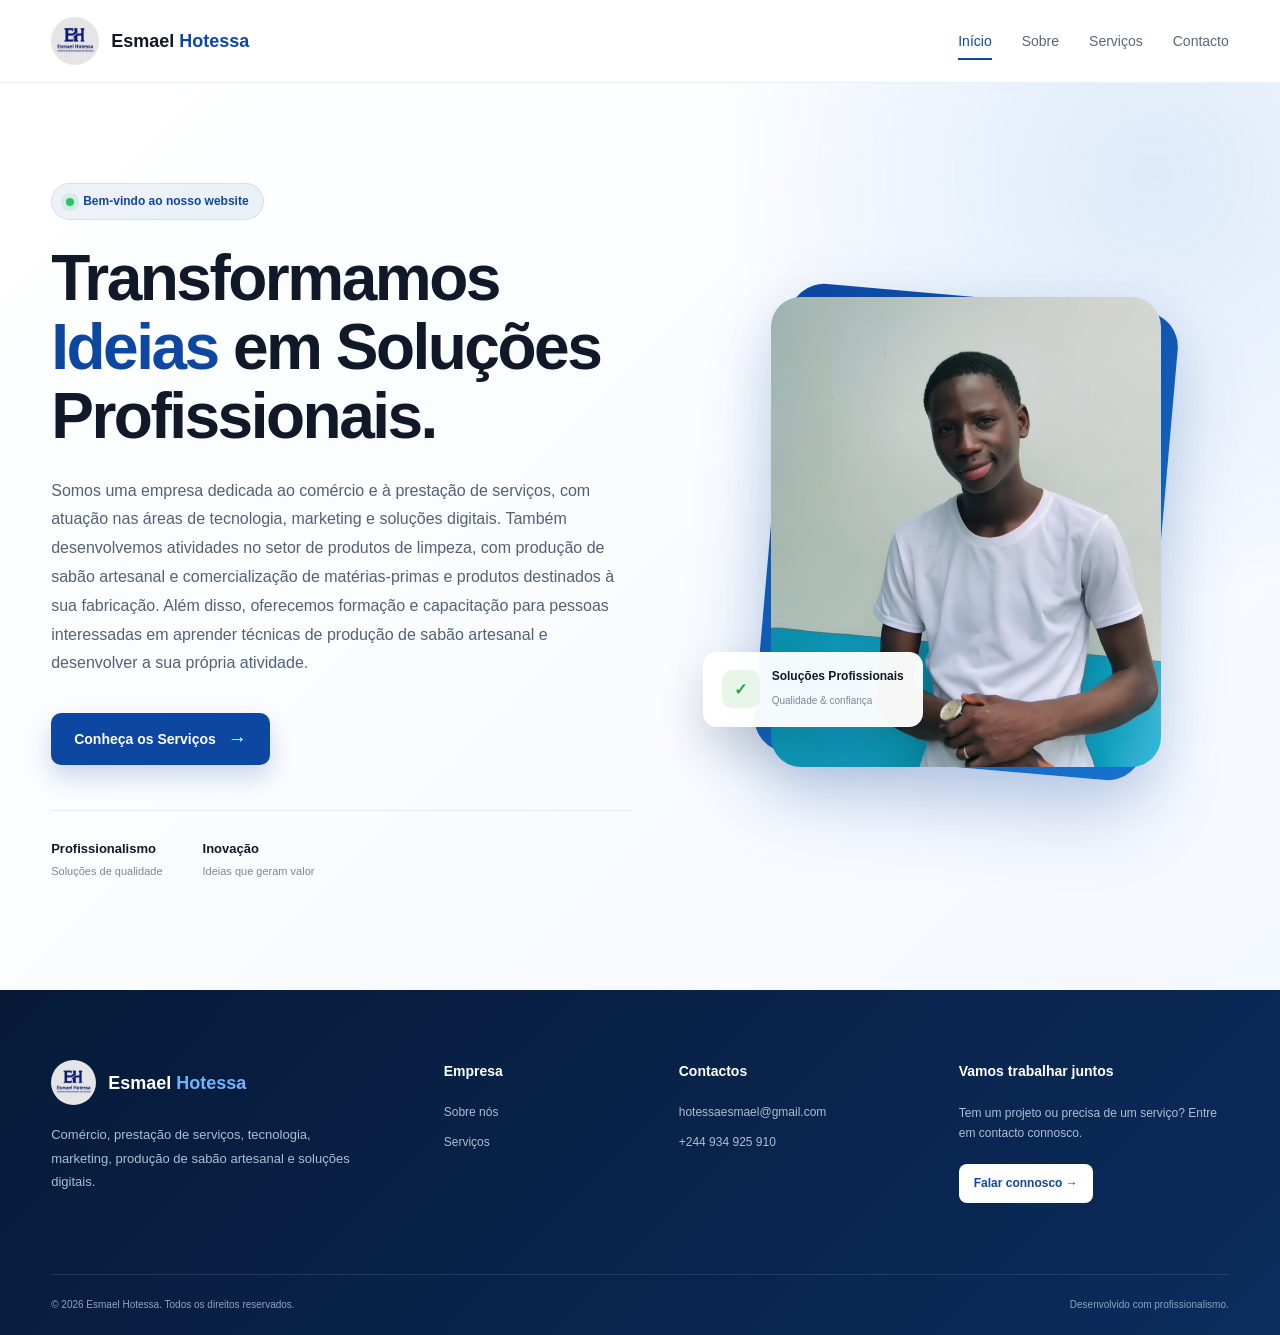
<file: index.html>
<!DOCTYPE html>

<html lang="pt">
<head>
    <meta charset="UTF-8">
    <meta name="viewport" content="width=device-width, initial-scale=1.0">
    <meta name="google-site-verification" content="tFz2YyjG-HkFrXtrCIWA4odFIV7iPGiihjFLJi4MMK0" />

    <!-- SEO -->
    <title>Esmael Hotessa | Tecnologia, Comércio, Serviços e Soluções Digitais</title>
    

    <meta name="description" content="Esmael Hotessa — site oficial com informações sobre comércio, prestação de serviços, tecnologia, marketing e soluções digitais.">

    <meta name="author" content="Esmael Hotessa">

    <meta name="keywords" content="Esmael Hotessa, Esmael, Hotessa, tecnologia, comércio, marketing, soluções digitais, prestação de serviços, Angola">

    <meta name="robots" content="index, follow">

    <meta name="language" content="pt">

    <!-- URL oficial da página -->
    <link rel="canonical" href="https://esmaelhotessa.github.io/hotessa/">

    <!-- Compartilhamento em redes sociais -->
    <meta property="og:title" content="Esmael Hotessa | Site Oficial">
    <meta property="og:description" content="Conheça Esmael Hotessa, seus projetos, serviços e soluções nas áreas de tecnologia, comércio, marketing e serviços digitais.">
    <meta property="og:type" content="website">
    <meta property="og:url" content="https://esmaelhotessa.github.io/hotessa/">

    <!-- CSS -->
    <link rel="stylesheet" href="style.css">
<!-- Dados estruturados para o Google -->
<script type="application/ld+json">
{
  "@context": "https://schema.org",
  "@type": "Person",
  "name": "Esmael Hotessa",
  "url": "https://esmaelhotessa.github.io/hotessa/",
  "description": "Esmael Hotessa atua nas áreas de tecnologia, comércio, prestação de serviços, marketing, produção e venda de sabão artesanal. Também realiza formação e orientação para pessoas interessadas em aprender técnicas de produção de sabão.",
  "jobTitle": "Empreendedor, profissional de tecnologia e formador",
  "worksFor": {
    "@type": "Organization",
    "name": "Hotessa"
  },
  "knowsAbout": [
    "Tecnologia",
    "Programação",
    "Comércio",
    "Marketing",
    "Prestação de serviços",
    "Produção de sabão",
    "Venda de sabão",
    "Formação em produção de sabão"
  ],
  "sameAs": [
    "https://esmaelhotessa.github.io/hotessa/"
  ]
}
</script>
</head>
<body>


<!-- ================= HEADER ================= -->
<header class="header">

    <div class="container header-content">

        <!-- LOGO -->
        <a href="index.html" class="logo">
            <img src="logo.jpeg" alt="Logotipo Esmael Hotessa">
            <span>Esmael <strong>Hotessa</strong></span>
        </a>

        <!-- MENU -->
        <nav class="nav" aria-label="Menu principal">
            <a href="index.html" class="active">Início</a>
            <a href="sobre.html">Sobre</a>
            <a href="servicos.html">Serviços</a>
            <a href="contactos.html">Contacto</a>
        </nav>

    </div>

</header>


<!-- ================= HERO ================= -->
<main>

    <section class="hero">

        <div class="container hero-content">

            <!-- TEXTO -->
            <div class="hero-text">

                <div class="badge">
                    <span class="badge-dot"></span>
                    Bem-vindo ao nosso website
                </div>

                <h1>
                    Transformamos
                    <span>Ideias</span>
                    em Soluções Profissionais.
                </h1>

                <p>
                    Somos uma empresa dedicada ao comércio e à prestação de
                    serviços, com atuação nas áreas de tecnologia, marketing
                    e soluções digitais. Também desenvolvemos atividades no
                    setor de produtos de limpeza, com produção de sabão
                    artesanal e comercialização de matérias-primas e
                    produtos destinados à sua fabricação.

                    Além disso, oferecemos formação e capacitação para
                    pessoas interessadas em aprender técnicas de produção
                    de sabão artesanal e desenvolver a sua própria atividade.
                </p>

                <div class="hero-buttons">

                    <a href="servicos.html" class="btn-primary">
                        Conheça os Serviços
                        <span>→</span>
                    </a>

                </div>


                <!-- CONFIANÇA -->
                <div class="hero-info">

                    <div class="info-item">
                        <strong>Profissionalismo</strong>
                        <span>Soluções de qualidade</span>
                    </div>

                    <div class="info-item">
                        <strong>Inovação</strong>
                        <span>Ideias que geram valor</span>
                    </div>

                </div>

            </div>


            <!-- IMAGEM -->
            <div class="hero-image">

                <div class="image-background"></div>

                <img
                    src="esmael.jpeg"
                    alt="Esmael Hotessa"
                >

                <div class="floating-card">

                    <div class="floating-icon">
                        ✓
                    </div>

                    <div>
                        <strong>Soluções Profissionais</strong>
                        <small>Qualidade & confiança</small>
                    </div>

                </div>

            </div>

        </div>

    </section>

</main>


<!-- ================= FOOTER ================= -->
<footer class="footer">

    <div class="container footer-content">

        <div class="footer-brand">

            <a href="index.html" class="footer-logo">
                <img src="logo.jpeg" alt="Logo Esmael Hotessa">
                <span>Esmael <strong>Hotessa</strong></span>
            </a>

            <p>
                Comércio, prestação de serviços, tecnologia,
                marketing, produção de sabão artesanal e
                soluções digitais.
            </p>

        </div>


        <div class="footer-column">

            <h3>Empresa</h3>

            <a href="sobre.html">Sobre nós</a>
            <a href="servicos.html">Serviços</a>


        </div>


        <div class="footer-column">

            <h3>Contactos</h3>

            <a href="mailto:hotessaesmael@gmail.com">
                hotessaesmael@gmail.com
            </a>

            <a href="tel:+244934925910">
                +244 934 925 910
            </a>

        </div>


        <div class="footer-column">

            <h3>Vamos trabalhar juntos</h3>

            <p>
                Tem um projeto ou precisa de um serviço?
                Entre em contacto connosco.
            </p>

            <a href="contactos.html" class="footer-btn">
                Falar connosco →
            </a>

        </div>

    </div>


    <div class="footer-bottom container">

        <p>
            © 2026 Esmael Hotessa. Todos os direitos reservados.
        </p>

        <p>
            Desenvolvido com profissionalismo.
        </p>

    </div>

</footer>


</body>
</html>
</file>
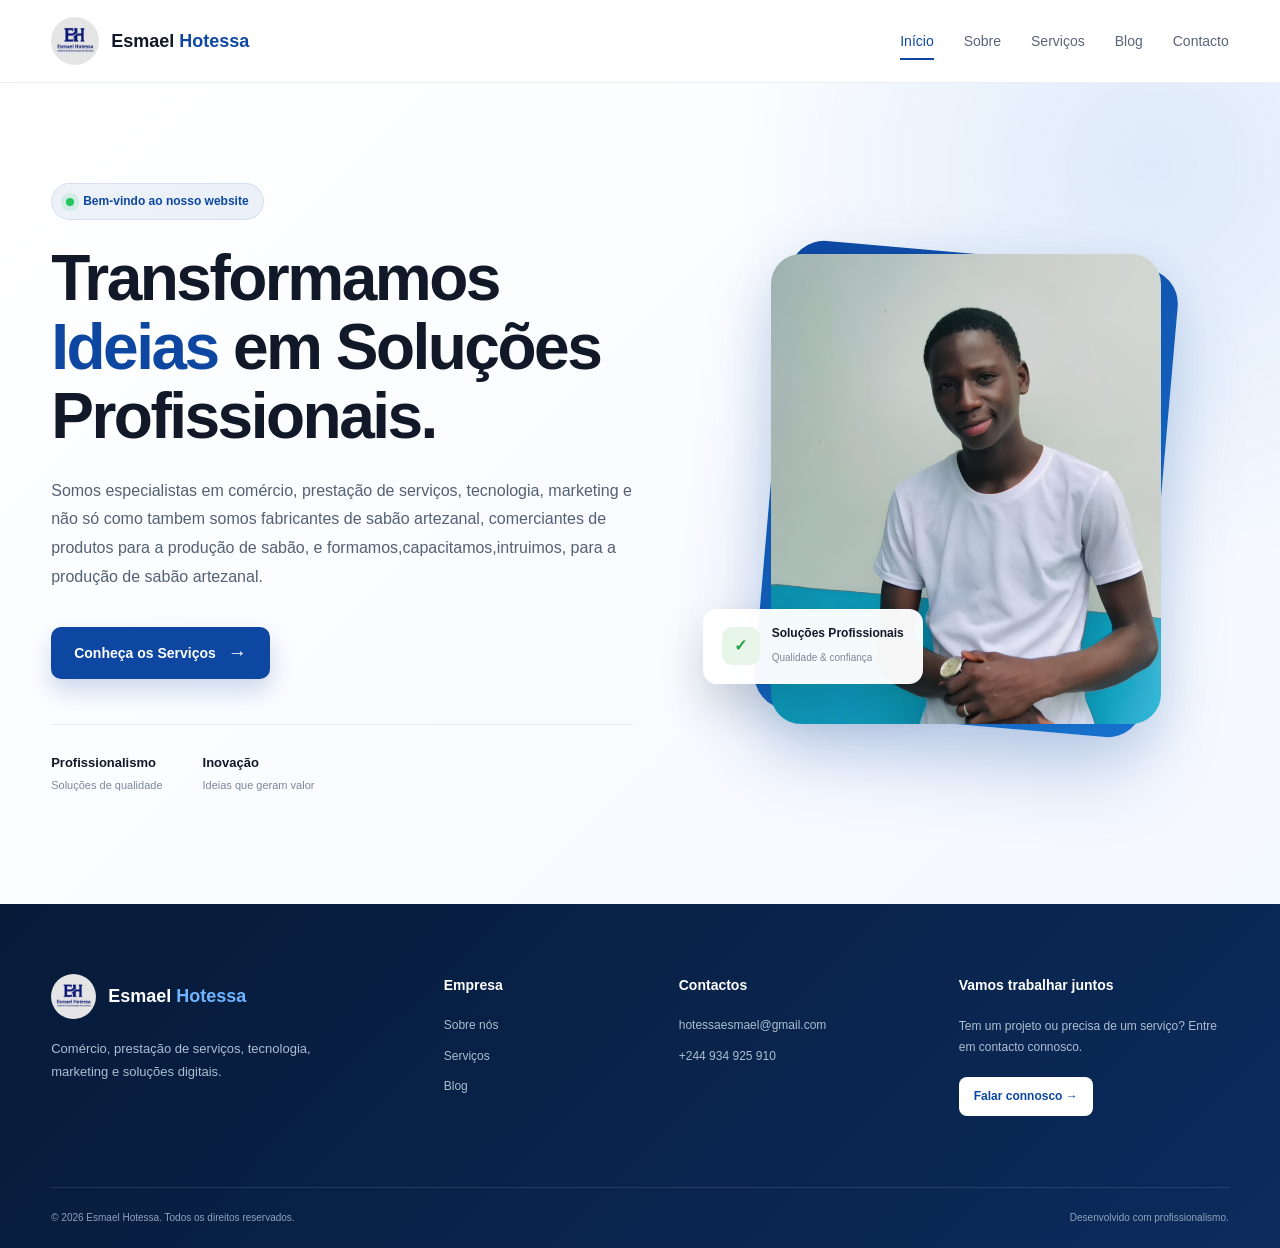
<file: esmael.hotessa/index.html>
<!DOCTYPE html>
<html lang="pt">
<head>
    <meta charset="UTF-8">
    <meta name="viewport" content="width=device-width, initial-scale=1.0">

    <meta name="description" content="Esmael Hotessa - Comércio, prestação de serviços, tecnologia, marketing e soluções digitais.">
    <meta name="author" content="Esmael Hotessa">

    <title>Esmael Hotessa | Soluções Profissionais</title>

    <link rel="stylesheet" href="style.css">

</head>

<body>

    <!-- ================= HEADER ================= -->
    <header class="header">

        <div class="container header-content">

            <!-- LOGO -->
            <a href="index.html" class="logo">
                <img src="logo.jpeg" alt="Logotipo Esmael Hotessa">
                <span>Esmael <strong>Hotessa</strong></span>
            </a>

            <!-- MENU -->
            <nav class="nav" aria-label="Menu principal">
                <a href="index.html" class="active">Início</a>
                <a href="sobre.html">Sobre</a>
                <a href="servicos.html">Serviços</a>
                <a href="index.html">Blog</a>
                <a href="contactos.html">Contacto</a>
            </nav>


        </div>

    </header>


    <!-- ================= HERO ================= -->
    <main>

        <section class="hero">

            <div class="container hero-content">

                <!-- TEXTO -->
                <div class="hero-text">

                    <div class="badge">
                        <span class="badge-dot"></span>
                        Bem-vindo ao nosso website
                    </div>

                    <h1>
                        Transformamos
                        <span>Ideias</span>
                        em Soluções Profissionais.
                    </h1>

                    <p>
                        Somos especialistas em comércio, prestação de serviços,
                        tecnologia, marketing e não só como tambem somos fabricantes de sabão artezanal, comerciantes de produtos 
                        para a produção de sabão, e formamos,capacitamos,intruimos, para a produção de sabão artezanal.
                          
                    
                  </p>

                    <div class="hero-buttons">

                        <a href="servicos.html" class="btn-primary">
                            Conheça os Serviços
                            <span>→</span>
                        </a>
                    </div>

                    <!-- CONFIANÇA -->
                    <div class="hero-info">

                        <div class="info-item">
                            <strong>Profissionalismo</strong>
                            <span>Soluções de qualidade</span>
                        </div>

                        <div class="info-item">
                            <strong>Inovação</strong>
                            <span>Ideias que geram valor</span>
                        </div>

                    </div>

                </div>


                <!-- IMAGEM -->
                <div class="hero-image">

                    <div class="image-background"></div>

                    <img
                        src="esmael.jpeg"
                        alt="Esmael Hotessa"
                    >

                    <div class="floating-card">

                        <div class="floating-icon">
                            ✓
                        </div>

                        <div>
                            <strong>Soluções Profissionais</strong>
                            <small>Qualidade & confiança</small>
                        </div>

                    </div>

                </div>

            </div>

        </section>
    <!-- ================= FOOTER ================= -->
    <footer class="footer">

        <div class="container footer-content">

            <div class="footer-brand">

                <a href="index.html" class="footer-logo">
                    <img src="logo.jpeg" alt="Logo Esmael Hotessa">
                    <span>Esmael <strong>Hotessa</strong></span>
                </a>

                <p>
                    Comércio, prestação de serviços, tecnologia,
                    marketing e soluções digitais.
                </p>

            </div>


            <div class="footer-column">

                <h3>Empresa</h3>

                <a href="sobre.html">Sobre nós</a>
                <a href="servicos.html">Serviços</a>

                <a href="index.html">Blog</a>

            </div>


            <div class="footer-column">

                <h3>Contactos</h3>

                <a href="mailto:hotessaesmael@gmail.com">
                    hotessaesmael@gmail.com
                </a>

                <a href="tel:+244934925910">
                    +244 934 925 910
                </a>

            </div>


            <div class="footer-column">

                <h3>Vamos trabalhar juntos</h3>

                <p>
                    Tem um projeto ou precisa de um serviço?
                    Entre em contacto connosco.
                </p>

                <a href="contactos.html" class="footer-btn">
                    Falar connosco →
                </a>

            </div>

        </div>


        <div class="footer-bottom container">

            <p>
                © 2026 Esmael Hotessa. Todos os direitos reservados.
            </p>

            <p>
                Desenvolvido com profissionalismo.
            </p>

        </div>

    </footer>


</body>
</html>
</file>
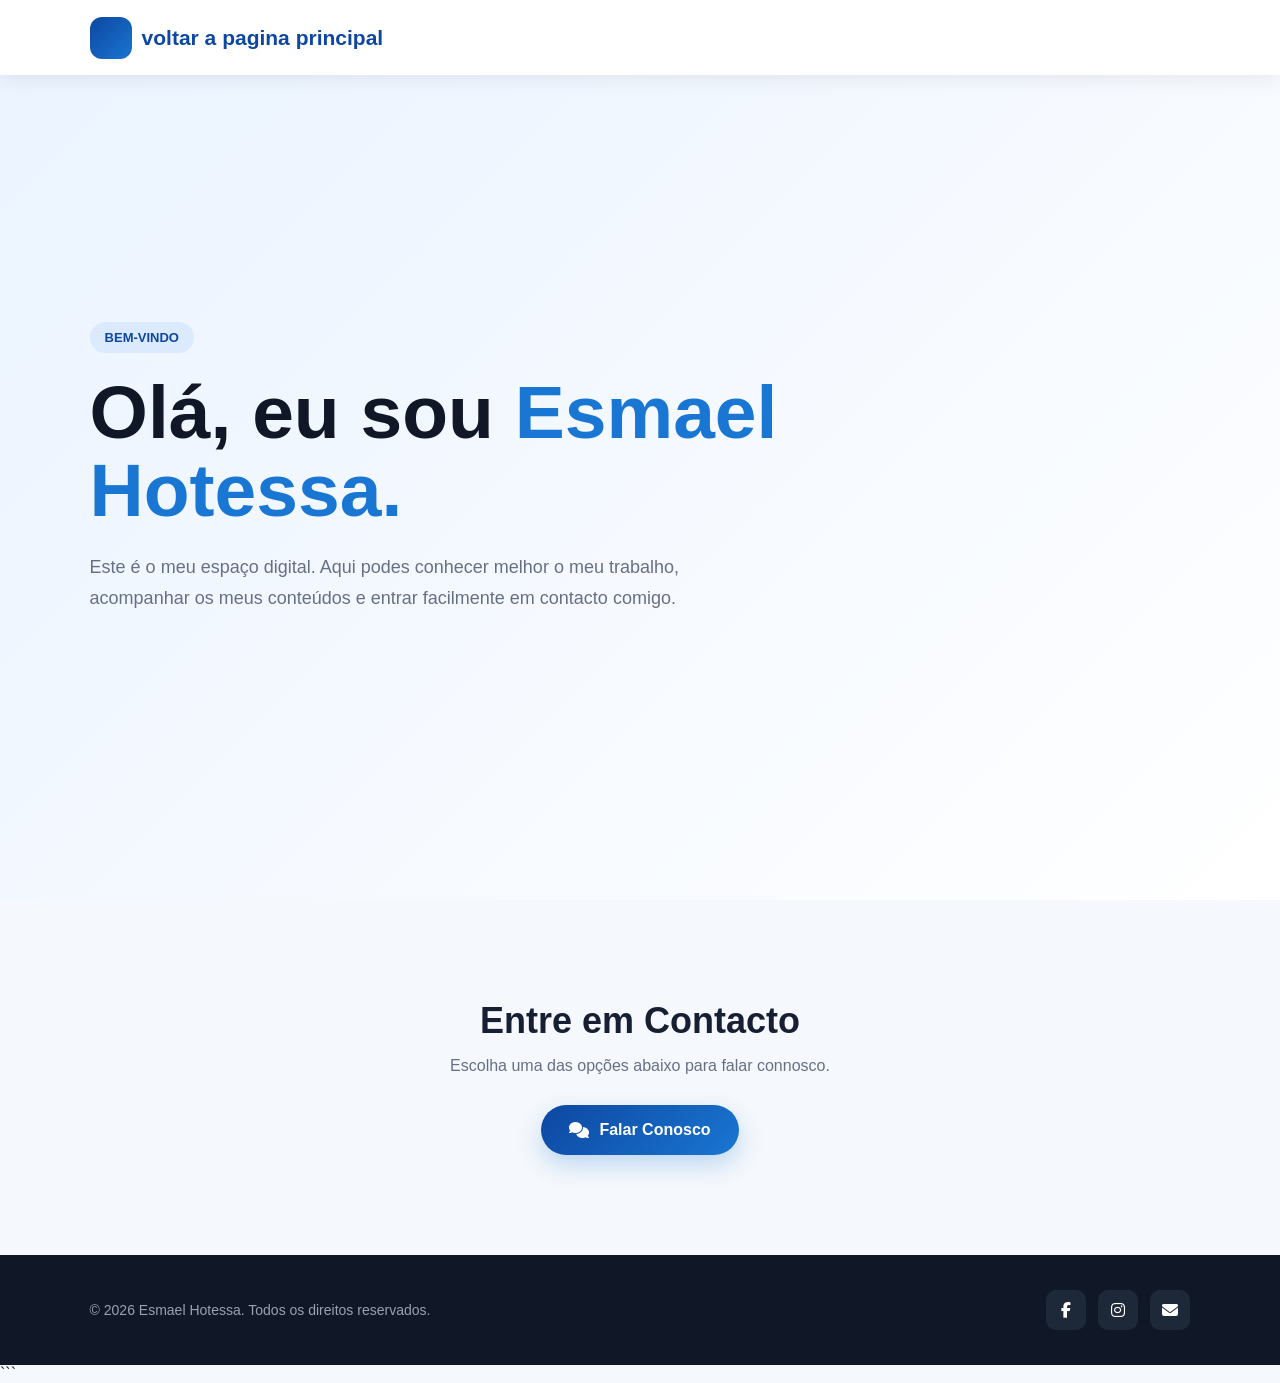
<file: contactos.html>
<!DOCTYPE html>
<html lang="pt">
<head>
    <meta charset="UTF-8">
    <meta name="viewport" content="width=device-width, initial-scale=1.0">

    <title>Esmael Hotessa | Falar Conosco</title>

    <!-- FONT AWESOME -->
    <link rel="stylesheet"
          href="https://cdnjs.cloudflare.com/ajax/libs/font-awesome/6.5.2/css/all.min.css">

    <style>


        * {
            margin: 0;
            padding: 0;
            box-sizing: border-box;
        }

        html {
            scroll-behavior: smooth;
        }

        body {
            font-family: Arial, Helvetica, sans-serif;
            background: #f5f8fc;
            color: #172033;
        }

        a {
            text-decoration: none;
        }


        /* =========================
           CABEÇALHO
        ========================= */

        header {
            width: 100%;
            height: 75px;

            background: rgba(255,255,255,0.96);

            display: flex;
            align-items: center;
            justify-content: space-between;

            padding: 0 7%;

            position: fixed;
            top: 0;
            left: 0;

            z-index: 1000;

            box-shadow: 0 3px 20px rgba(0,0,0,0.08);
        }


        /* LOGO */

        .logo {
            display: flex;
            align-items: center;
            gap: 10px;

            color: #0d47a1;

            font-size: 21px;
            font-weight: bold;
        }

        .logo-icon {
            width: 42px;
            height: 42px;

            border-radius: 12px;

            background: linear-gradient(
                135deg,
                #0d47a1,
                #1976d2
            );

            color: white;

            display: flex;
            align-items: center;
            justify-content: center;

            font-size: 20px;
        }


        /* MENU */

        nav {
            display: flex;
            align-items: center;
            gap: 30px;
        }

        nav a {
            color: #063786;

            font-size: 15px;
            font-weight: 600;

            transition: 0.3s;
        }

        nav a:hover {
            color: #1976d2;
        }


        /* =========================
           HERO
        ========================= */

        .hero {
            min-height: 100vh;

            padding: 150px 7% 80px;

            display: flex;
            align-items: center;

            background:
                linear-gradient(
                    135deg,
                    #eaf3ff,
                    #ffffff
                );
        }

        .hero-content {
            max-width: 750px;
        }

        .hero-badge {
            display: inline-block;

            padding: 8px 15px;

            border-radius: 30px;

            background: #dbeafe;

            color: #0d47a1;

            font-size: 13px;
            font-weight: bold;

            margin-bottom: 20px;
        }

        .hero h1 {
            font-size: clamp(42px, 7vw, 75px);

            line-height: 1.05;

            color: #101828;

            margin-bottom: 22px;
        }

        .hero h1 span {
            color: #1976d2;
        }

        .hero p {
            max-width: 620px;

            color: #667085;

            font-size: 18px;

            line-height: 1.7;

            margin-bottom: 35px;
        }


        /* BOTÃO PRINCIPAL */

        .hero-button {
            display: inline-flex;

            align-items: center;
            gap: 10px;

            padding: 15px 25px;

            border-radius: 12px;

            background: linear-gradient(
                135deg,
                #0d47a1,
                #1976d2
            );

            color: white;

            font-weight: bold;

            box-shadow:
                0 10px 25px rgba(25,118,210,0.25);

            transition: 0.3s;
        }

        .hero-button:hover {
            transform: translateY(-3px);

            box-shadow:
                0 15px 30px rgba(25,118,210,0.35);
        }



        /* =========================
           CONTACTO
        ========================= */

        .contacto-section {
            padding: 100px 7%;

            background: #f5f8fc;

            text-align: center;
        }

        .contacto-section h2 {
            font-size: 36px;

            margin-bottom: 15px;
        }

        .contacto-section p {
            color: #667085;

            margin-bottom: 30px;
        }


        /* BOTÃO FALAR CONOSCO */

        .btn-falar {
            border: none;

            display: inline-flex;

            align-items: center;
            gap: 10px;

            padding: 16px 28px;

            border-radius: 50px;

            background: linear-gradient(
                135deg,
                #0d47a1,
                #1976d2
            );

            color: white;

            font-size: 16px;

            font-weight: bold;

            cursor: pointer;

            box-shadow:
                0 10px 25px rgba(25,118,210,0.25);

            transition: 0.3s;
        }

        .btn-falar:hover {
            transform: translateY(-4px);
        }


        /* =========================
           RODAPÉ
        ========================= */

        footer {
            background: #101828;

            color: white;

            padding: 35px 7%;

            display: flex;

            align-items: center;
            justify-content: space-between;

            gap: 20px;
        }

        footer p {
            color: #98a2b3;

            font-size: 14px;
        }

        .footer-social {
            display: flex;

            gap: 12px;
        }

        .footer-social a {
            width: 40px;
            height: 40px;

            display: flex;

            align-items: center;
            justify-content: center;

            border-radius: 10px;

            background: #1d2939;

            color: white;

            transition: 0.3s;
        }

        .footer-social a:hover {
            background: #1976d2;

            transform: translateY(-3px);
        }


        /* =========================
           JANELA DE CONTACTOS
        ========================= */

        .contacto-overlay {
            position: fixed;

            inset: 0;

            background: rgba(0,0,0,0.65);

            backdrop-filter: blur(7px);

            display: none;

            align-items: center;
            justify-content: center;

            padding: 20px;

            z-index: 3000;
        }


        /* CAIXA */

        .contacto-box {
            width: 100%;

            max-width: 480px;

            background: white;

            border-radius: 25px;

            padding: 30px;

            box-shadow:
                0 25px 70px rgba(0,0,0,0.3);

            animation: aparecer 0.35s ease;
        }


        @keyframes aparecer {

            from {
                opacity: 0;
                transform: translateY(30px) scale(0.95);
            }

            to {
                opacity: 1;
                transform: translateY(0) scale(1);
            }

        }


        /* CABEÇALHO DA JANELA */

        .contacto-header {
            display: flex;

            justify-content: space-between;

            align-items: flex-start;

            margin-bottom: 25px;
        }

        .contacto-header h2 {
            color: #101828;

            font-size: 27px;
        }

        .contacto-header p {
            color: #667085;

            font-size: 13px;

            margin-top: 7px;
        }


        /* FECHAR */

        .btn-fechar {
            width: 38px;
            height: 38px;

            border: none;

            border-radius: 50%;

            background: #f2f4f7;

            color: #344054;

            font-size: 25px;

            cursor: pointer;

            transition: 0.3s;
        }

        .btn-fechar:hover {
            transform: rotate(90deg);

            background: #e4e7ec;
        }


        /* =========================
           CARTÕES DE CONTACTO
        ========================= */

        .contactos {
            display: flex;

            flex-direction: column;

            gap: 13px;
        }

        .contacto {
            display: flex;

            align-items: center;

            gap: 15px;

            padding: 14px;

            border-radius: 16px;

            background: #f8fafc;

            transition: 0.3s;
        }

        .contacto:hover {
            transform: translateX(5px);

            background: #f1f5f9;
        }


        /* ÍCONE */

        .contacto-icon {
            width: 50px;
            height: 50px;

            min-width: 50px;

            display: flex;

            align-items: center;
            justify-content: center;

            border-radius: 14px;

            color: white;

            font-size: 21px;
        }


        /* FACEBOOK */

        .facebook .contacto-icon {
            background: #1877f2;
        }


        /* INSTAGRAM */

        .instagram .contacto-icon {
            background:
                linear-gradient(
                    135deg,
                    #833ab4,
                    #fd1d1d,
                    #fcb045
                );
        }


        /* EMAIL */

        .email .contacto-icon {
            background: #1976d2;
        }


        /* TEXTO */

        .contacto-info {
            display: flex;

            flex-direction: column;

            flex: 1;
        }

        .contacto-info strong {
            color: #101828;

            font-size: 16px;
        }

        .contacto-info span {
            color: #667085;

            font-size: 13px;

            margin-top: 3px;
        }

        .seta {
            color: #98a2b3;
        }


        /* =========================
           RESPONSIVO
        ========================= */

        @media (max-width: 700px) {

            header {
                padding: 0 5%;
            }

            nav {
                display: none;
            }

            .hero {
                padding-left: 5%;
                padding-right: 5%;
            }

            .sobre,
            .contacto-section {
                padding-left: 5%;
                padding-right: 5%;
            }

            footer {
                flex-direction: column;

                text-align: center;
            }

            .contacto-box {
                padding: 22px;
            }

            .hero h1 {
                font-size: 45px;
            }

        }

    </style>
</head>


<body>


<!-- =========================
     CABEÇALHO
========================= -->

<header>

    <a href="index.html" class="logo"> 

        <div class="logo-icon">
            <i class=""></i>
        </div>

        <span>voltar a pagina principal</span>
        
    </a>

</header>



<!-- =========================
     INÍCIO
========================= -->

<section class="hero" id="inicio">

    <div class="hero-content">

        <span class="hero-badge">
            BEM-VINDO
        </span>

        <h1>
            Olá, eu sou
            <span>Esmael Hotessa.</span>
        </h1>

        <p>
            Este é o meu espaço digital.
            Aqui podes conhecer melhor o meu trabalho,
            acompanhar os meus conteúdos e entrar
            facilmente em contacto comigo.
        </p>


    </div>

</section>



<!-- =========================
     CONTACTO
========================= -->

<section class="contacto-section" id="contacto">

    <h2>Entre em Contacto</h2>

    <p>
        Escolha uma das opções abaixo para falar connosco.
    </p>

    <button class="btn-falar" onclick="abrirContactos()">

        <i class="fas fa-comments"></i>

        Falar Conosco

    </button>

</section>



<!-- =========================
     JANELA DE CONTACTOS
========================= -->

<div class="contacto-overlay" id="contactoOverlay">

    <div class="contacto-box">


        <!-- CABEÇALHO -->

        <div class="contacto-header">

            <div>

                <h2>Falar Conosco</h2>

                <p>
                    Escolha uma opção para entrar em contacto.
                </p>

            </div>


            <button
                class="btn-fechar"
                onclick="fecharContactos()">

                &times;

            </button>

        </div>



        <!-- CONTACTOS -->

        <div class="contactos">


            <!-- FACEBOOK -->

            <a
                href="https://www.facebook.com/SEU_LINK_AQUI"
                target="_blank"
                class="contacto facebook">

                <div class="contacto-icon">

                    <i class="fab fa-facebook-f"></i>

                </div>

                <div class="contacto-info">

                    <strong>Facebook</strong>

                    <span>
                        Esmael Hotessa
                    </span>

                </div>

                <i class="fas fa-chevron-right seta"></i>

            </a>



            <!-- INSTAGRAM -->

            <a
                href="https://www.instagram.com/"
                target="_blank"
                class="contacto instagram">

                <div class="contacto-icon">

                    <i class="fa-instagram"></i>

                </div>

                <div class="contacto-info">

                    <strong>Instagram</strong>

                    <span>
                        Siga-nos no Instagram
                    </span>

                </div>

                <i class="fas fa-chevron-right seta"></i>

            </a>



            <!-- EMAIL -->

            <a
                href="mailto:seuemail@gmail.com"
                class="contacto email">

                <div class="contacto-icon">

                    <i class="fas fa-envelope"></i>

                </div>

                <div class="contacto-info">

                    <strong>E-mail</strong>

                    <span>
                        Envie-nos uma mensagem
                    </span>

                </div>

                <i class="fas fa-chevron-right seta"></i>

            </a>


        </div>

    </div>

</div>



<!-- =========================
     RODAPÉ
========================= -->

<footer>

    <p>
        © 2026 Esmael Hotessa. Todos os direitos reservados.
    </p>


    <div class="footer-social">

        <a
            href="https://www.facebook.com/SEU_LINK_AQUI"
            target="_blank">

            <i class="fab fa-facebook-f"></i>

        </a>


        <a
            href="https://www.instagram.com/"
            target="_blank">

            <i class="fab fa-instagram"></i>

        </a>


        <a href="mailto:seuemail@gmail.com">

            <i class="fas fa-envelope"></i>

        </a>

    </div>

</footer>



<!-- =========================
     JAVASCRIPT
========================= -->

<script>

    // ABRIR JANELA
    function abrirContactos() {

        document.getElementById("contactoOverlay").style.display = "flex";

        document.body.style.overflow = "hidden";

    }


    // FECHAR JANELA
    function fecharContactos() {

        document.getElementById("contactoOverlay").style.display = "none";

        document.body.style.overflow = "auto";

    }


    // FECHAR AO CLICAR FORA
    document.getElementById("contactoOverlay").addEventListener(
        "click",
        function(event) {

            if (event.target === this) {

                fecharContactos();

            }

        }
    );


    // FECHAR COM ESC
    document.addEventListener(
        "keydown",
        function(event) {

            if (event.key === "Escape") {

                fecharContactos();

            }

        }
    );

</script>


</body>
</html>
```
</file>
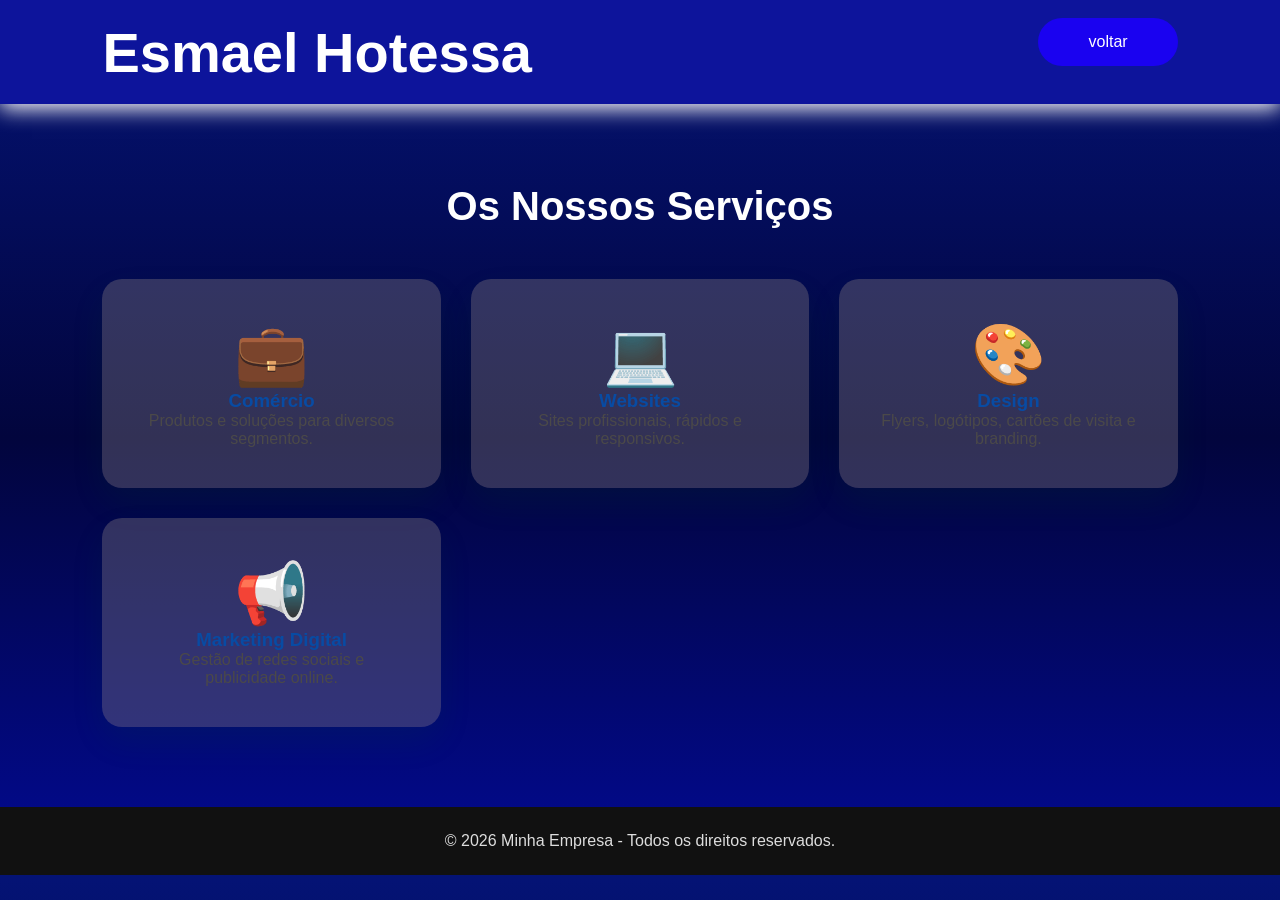
<file: cop.html>
<!DOCTYPE html>
<html lang="pt">
<head>
<meta charset="UTF-8">
<meta name="viewport" content="width=device-width, initial-scale=1.0">

<title>nosso serviços</title>


<style>

*{
    margin:0;
    padding:0;
    box-sizing:border-box;
    font-family:'Poppins',sans-serif;
}

body{
    background:linear-gradient(#041375,#02053d,#020a93)
}


.top-bar span{
    margin:5px 10px;
}

/*================ MENU ================*/

header{
    background:rgb(13, 20, 155);
    padding:18px 8%;
    display:flex;
    justify-content:space-between;
    align-items:center;
    box-shadow:0 5px 20px rgb(250, 249, 249);
    position:sticky;
    top:0;
    z-index:1000;
}

.logo{
    font-size:28px;
    font-weight:700;
    color:#ffffff;
}

nav ul{
    display:flex;
    list-style:none;
}

nav ul li{
    margin-left:25px;
}

nav ul li a{
    text-decoration:none;
    color:#941919;
    font-weight:500;
    transition:.3s;
}

/*================ TÍTULO ================*/

.title{
    text-align:center;
    color:#ffffff;
    margin-bottom:50px;
    font-size:40px;
}

/*================ SERVIÇOS ================*/

section{
    padding:80px 8%;
}

.services{
    display:grid;
    grid-template-columns:repeat(auto-fit,minmax(260px,1fr));
    gap:30px;
}

.card{
    background:rgba(137, 129, 129, 0.356);
    padding:40px;
    border-radius:20px;
    text-align:center;
    box-shadow:0 15px 35px rgba(3, 134, 12, 0.08);.
    transition:.4s;
}

.card:hover{
    transform:translateY(-12px);
    background:#fdf9f9bd;
}

.card h3{
    margin:20px 10;
    color:#084ba3;
}

.card p{
    color:#4b4949;
}

.icon{
    font-size:60px;
}

/*================ RODAPÉ ================*/

footer{
    background:#111;
    color:#ddd;
    text-align:center;
    padding:25px;
}
.btn{
padding:15px 50px;
background:#1a02f0;
color:white;
text-decoration:none;
border-radius:50px;
transition:.10s;
margin-bottom: 20px;
}


</style>

</head>
<body>


<header>

<div class="logo"><h1>Esmael Hotessa</h1></div>
<a href="index.html" class="btn">
    
  <butoom>voltar</butoom>
</a>

</header>

<section>

<h2 class="title">Os Nossos Serviços</h2>

<div class="services">

<div class="card">

<div class="icon">💼</div>

<h3>Comércio</h3>

<p>Produtos e soluções para diversos segmentos.</p>

</div>

<div class="card">

<div class="icon">💻</div>

<h3>Websites</h3>

<p>Sites profissionais, rápidos e responsivos.</p>

</div>

<div class="card">

<div class="icon">🎨</div>

<h3>Design</h3>

<p>Flyers, logótipos, cartões de visita e branding.</p>

</div>

<div class="card">

<div class="icon">📢</div>

<h3>Marketing Digital</h3>

<p>Gestão de redes sociais e publicidade online.</p>

</div>

</div>

</section>

<footer>

© 2026 Minha Empresa - Todos os direitos reservados.

</footer>

</body>
</html>
</file>
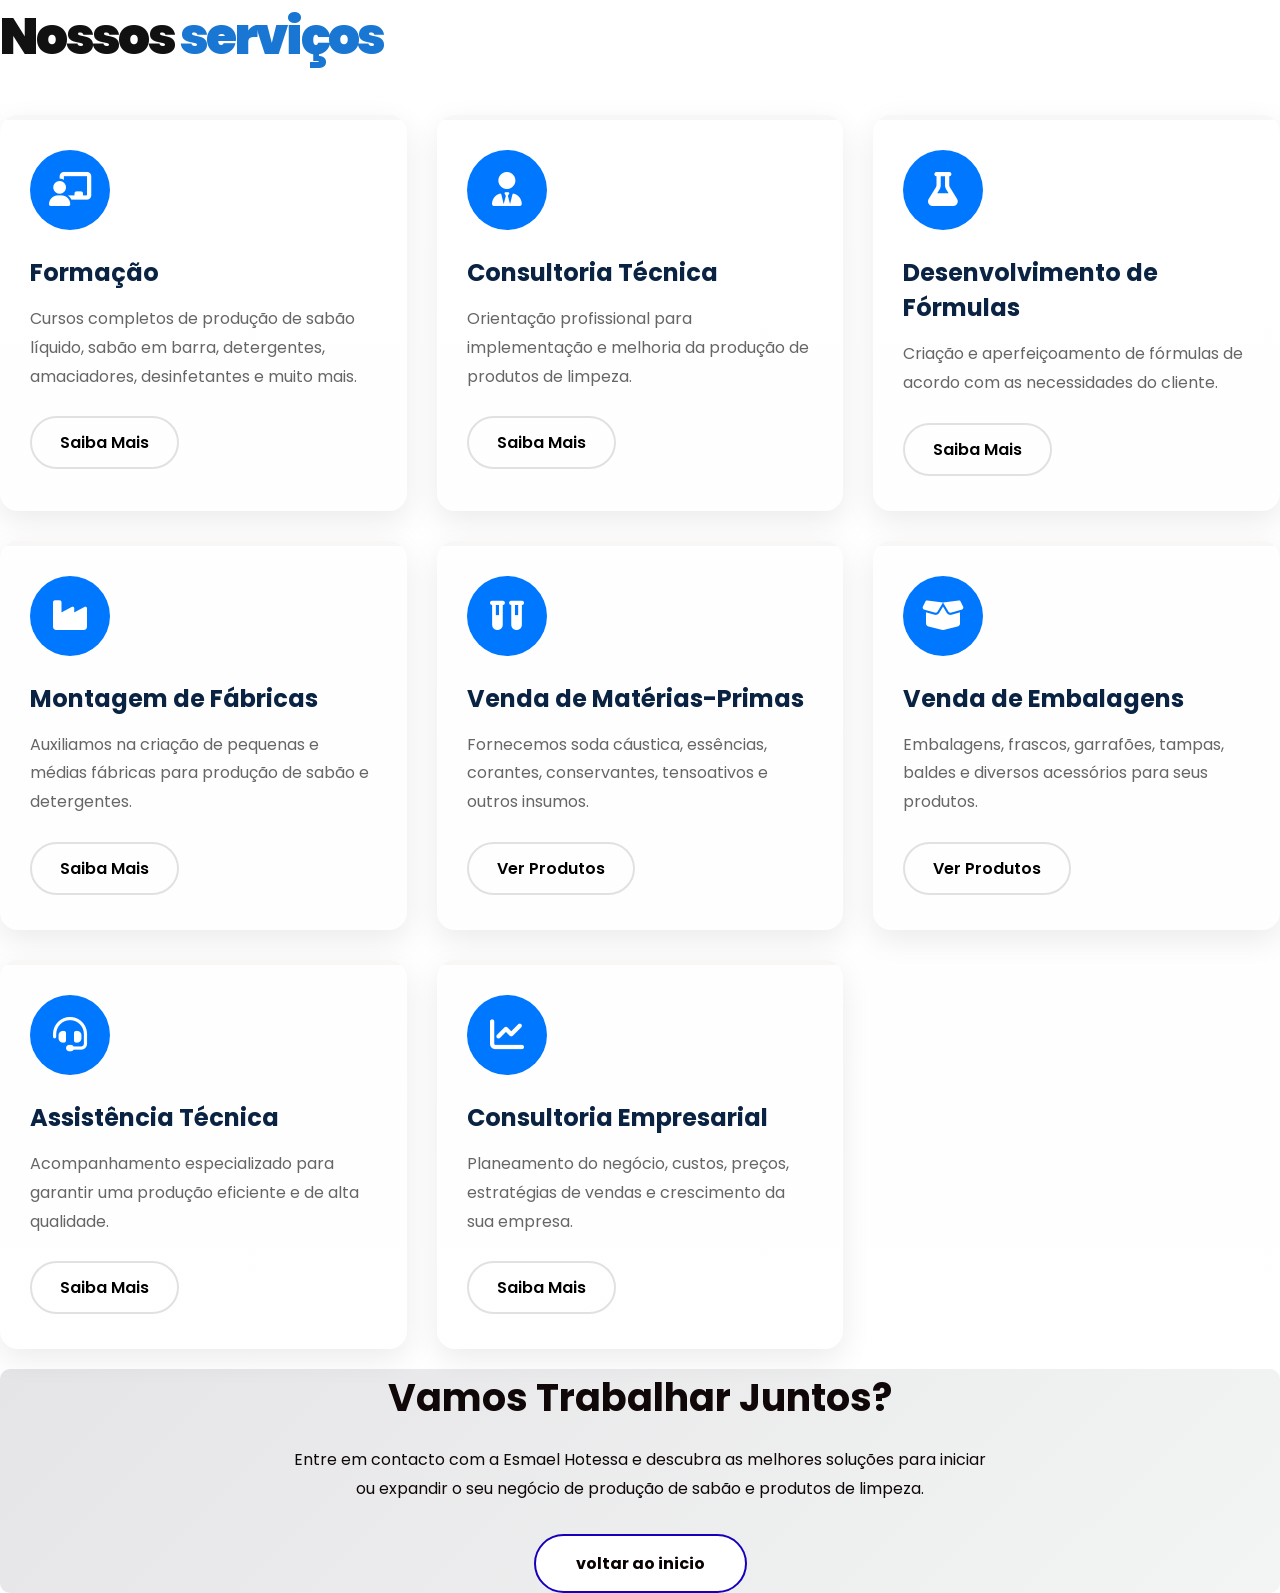
<file: servicos.html>
<!DOCTYPE html>
<html lang="pt">
<head>
<meta charset="UTF-8">
<meta name="viewport" content="width=device-width, initial-scale=1.0">

<title>Serviços | Esmael Hotessa</title>

<link rel="preconnect" href="https://fonts.googleapis.com">
<link rel="preconnect" href="https://fonts.gstatic.com" crossorigin>

<link href="https://fonts.googleapis.com/css2?family=Poppins:wght@300;400;500;600;700;800&display=swap" rel="stylesheet">

<link rel="stylesheet"
href="https://cdnjs.cloudflare.com/ajax/libs/font-awesome/6.7.2/css/all.min.css">

<style>

*{
margin:0;
padding:0;
box-sizing:border-box;
font-family:'Poppins',sans-serif;
}

body{
background:linear-gradient(#ffffff,#fefeff,#ffffff)

}

.logo {
    font-size: 50px;
    font-weight: 1000;
    font-family: center;
    letter-spacing: -2.7px;
}


.nome-preto {
    color: #111111;
}


.nome-azul {
    color: #1976d2;
}

/*==================== SERVIÇOS ====================*/

.services{
padding:px 8%;
}

.title{
text-align:center;
margin-bottom:40px;
}

.title h2{
font-size:40px;
margin:15px 0;
color:#080505;
}

.container{

display:grid;
grid-template-columns:repeat(auto-fit,minmax(300px,1fr));
gap:30px;

}

.card{

background:#ffffff00;
padding:35px 30px;
border-radius:18px;
box-shadow:0 10px 30px rgba(0,0,0,.08);
transition:.4s;
position:relative;
overflow:hidden;

}

.card::before{

content:"";
position:absolute;
top:0;
left:0;
width:100%;
height:5px;
background:#f9f7f6;

}

.card:hover{

transform:translateY(-12px);
box-shadow:0 20px 40px rgba(0,0,0,.15);
background: #0e00cc;
color: #820404;
}

.icon{

width:80px;
height:80px;
background:#0077ff;
border-radius:50%;
display:flex;
justify-content:center;
align-items:center;
margin-bottom:25px;

}

.icon i{

font-size:34px;
color:#fff;

}

.card h3{

font-size:24px;
margin-bottom:15px;
color:#0a2342;

}

.card p{

line-height:1.8;
color:#666;
margin-bottom:25px;

}

.btn{

display:inline-block;
padding:12px 28px;
background:#0077ff00;
 border: 2px solid rgb(225, 225, 225);
color:#020101;
text-decoration:none;
border-radius:30px;
font-weight:600;
transition:.3s;

}

.btn:hover{
 border: 2px solid rgb(15, 4, 140);
background:#00029100;
color:#050507
}

/*==================== CTA ====================*/

.cta{

margin-top:20px;
background:linear-gradient(135deg,#e5e5e7,#f3f4f4);
border-radius:10px;
text-align:center;
color:#100808;

}

.cta h2{

font-size:38px;
margin-bottom:20px;

}

.cta p{

max-width:700px;
margin:auto;
line-height:1.8;
margin-bottom:30px;

}

.cta a{

display:inline-block;
padding:15px 40px;
background:#ffffff;
 border: 2px solid rgb(22, 0, 190);
color:#0b0303;
text-decoration:none;
font-weight:700;
border-radius:50px;
transition:.3s;

}

.cta a:hover{
border: 2px solid rgba(2, 4, 118, 0.523);
transform:scale(1.05);

}

/*==================== RESPONSIVO ====================*/

@media(max-width:768px){

.banner{
height:250px;
}

.banner-content h1{
font-size:35px;
}

.title h2{
font-size:30px;
}

.cta h2{
font-size:28px;
}

}

</style>

</head>

<body>


<div class="logo">
 <span class="nome-preto">Nossos </span> 
 <span class="nome-azul">serviços</span>


</div>



<!--==================== SERVIÇOS ====================-->

<section class="services">

<div class="title">

</div>

<div class="container">

<div class="card">

<div class="icon">
<i class="fas fa-chalkboard-teacher"></i>
</div>

<h3>Formação</h3>

<p>

Cursos completos de produção de sabão líquido, sabão em barra,
detergentes, amaciadores, desinfetantes e muito mais.

</p>

<a href="#" class="btn">Saiba Mais</a>

</div>

<div class="card">

<div class="icon">
<i class="fas fa-user-tie"></i>
</div>

<h3>Consultoria Técnica</h3>

<p>

Orientação profissional para implementação e melhoria da produção
de produtos de limpeza.

</p>

<a href="#" class="btn">Saiba Mais</a>

</div>

<div class="card">

<div class="icon">
<i class="fas fa-flask"></i>
</div>

<h3>Desenvolvimento de Fórmulas</h3>

<p>

Criação e aperfeiçoamento de fórmulas de acordo com as necessidades
do cliente.

</p>

<a href="#" class="btn">Saiba Mais</a>

</div>

<div class="card">

<div class="icon">
<i class="fas fa-industry"></i>
</div>

<h3>Montagem de Fábricas</h3>

<p>

Auxiliamos na criação de pequenas e médias fábricas para produção
de sabão e detergentes.

</p>

<a href="#" class="btn">Saiba Mais</a>

</div>

<div class="card">

<div class="icon">
<i class="fas fa-vials"></i>
</div>

<h3>Venda de Matérias-Primas</h3>

<p>

Fornecemos soda cáustica, essências, corantes, conservantes,
tensoativos e outros insumos.

</p>

<a href="#" class="btn">Ver Produtos</a>

</div>

<div class="card">

<div class="icon">
<i class="fas fa-box-open"></i>
</div>

<h3>Venda de Embalagens</h3>

<p>

Embalagens, frascos, garrafões, tampas, baldes e diversos acessórios
para seus produtos.

</p>

<a href="#" class="btn">Ver Produtos</a>

</div>

<div class="card">

<div class="icon">
<i class="fas fa-headset"></i>
</div>

<h3>Assistência Técnica</h3>

<p>

Acompanhamento especializado para garantir uma produção eficiente
e de alta qualidade.

</p>

<a href="#" class="btn">Saiba Mais</a>

</div>

<div class="card">

<div class="icon">
<i class="fas fa-chart-line"></i>
</div>

<h3>Consultoria Empresarial</h3>

<p>

Planeamento do negócio, custos, preços, estratégias de vendas e
crescimento da sua empresa.

</p>

<a href="#" class="btn">Saiba Mais</a>

</div>

</div>

<div class="cta">

<h2>Vamos Trabalhar Juntos?</h2>

<p>

Entre em contacto com a Esmael Hotessa e descubra as melhores
soluções para iniciar ou expandir o seu negócio de produção
de sabão e produtos de limpeza.

</p>

<a href="index.html">
voltar ao inicio
</a>

</div>

</section>

</body>
</html>
</file>
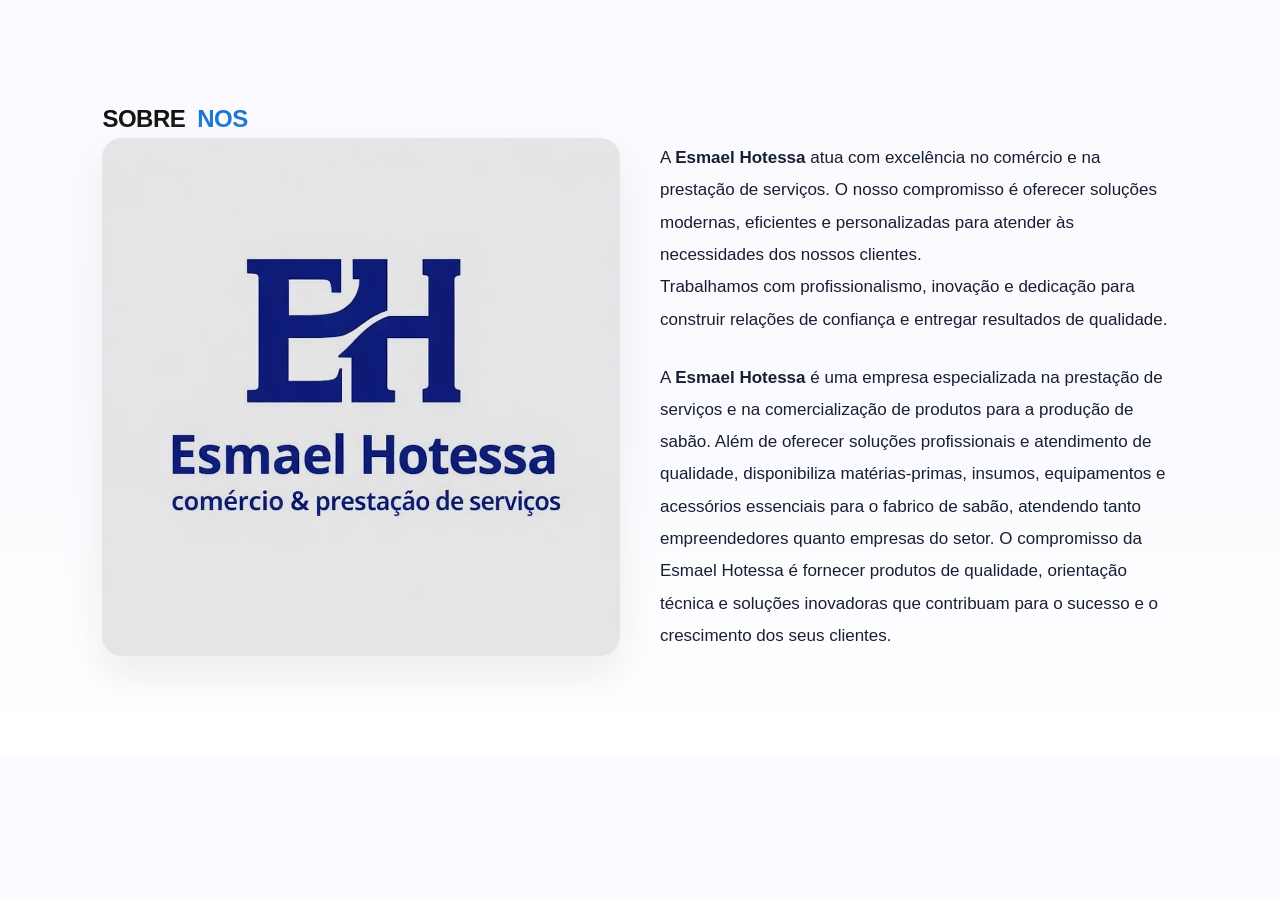
<file: sobre.html>
<!DOCTYPE html>
<html lang="en">
<head>
    <meta charset="UTF-8">
    <meta name="viewport" content="width=device-width, initial-scale=1.0">
    <title>exercicio 1</title>
    <link rel="stylesheet" href="style.css">
</head>
<body>
<section>
<style>
 *{
  margin:0;
padding:0;
box-sizing:border-box;
font-family:Poppins,sans-serif;
 }
 body{
    background:linear-gradient(#fbfbff,hsl(240, 100%, 99%),#ffffff)
}




 /*================ SOBRE ================*/
section{
padding:100px 8%;
}

.logo {
    font-size: 24px;
    font-weight: 800;
    font-family: Arial, sans-serif;
    letter-spacing: -0.5px;
}

.nome-preto {
    color: #111111;
}

.nome-azul {
    color: #1976d2;
}
.about{
display:grid;
grid-template-columns:repeat(auto-fit,minmax(320px,1fr));
gap:40px;
align-items:center;
}

.about img{
width:100%;
border-radius:20px;
box-shadow:0 20px 40px rgb(237, 236, 238);
}

.about p{
line-height:1.9;
font-size:17px;
}
</style>

<div class="logo">
    <span class="nome-preto">SOBRE</span>
    <span class="nome-azul">NOS</span>
</div>

<div class="about">


<img src="logo.jpeg">

<div>


<p>

A <strong>Esmael Hotessa</strong> atua com excelência no comércio e na prestação de serviços. O nosso compromisso é oferecer soluções modernas, eficientes e personalizadas para atender às necessidades dos nossos clientes.

</p>


<p>

Trabalhamos com profissionalismo, inovação e dedicação para construir relações de confiança e entregar resultados de qualidade.

</p>
<br>
<p>
A <strong>Esmael Hotessa</strong> é uma empresa especializada na prestação de serviços e na comercialização de produtos para a produção de sabão. Além de oferecer soluções profissionais e atendimento de qualidade, disponibiliza matérias-primas, insumos, equipamentos e acessórios essenciais para o fabrico de sabão, atendendo tanto empreendedores quanto empresas do setor. O compromisso da Esmael Hotessa é fornecer produtos de qualidade, orientação técnica e soluções inovadoras que contribuam para o sucesso e o crescimento dos seus clientes.

</p>

</div>


</div>


</section>
</body>
</html>
</file>
<file: style.css>
* {
    margin: 0;
    padding: 0;
    box-sizing: border-box;
}

html {
    scroll-behavior: smooth;
}

body {
    font-family: "Poppins", sans-serif;
    background: #f8fafc;
    color: #172033;
    line-height: 1.6;
}

a {
    text-decoration: none;
    color: inherit;
}

img {
    max-width: 100%;
    display: block;
}


/* ================= VARIÁVEIS ================= */

:root {
    --primary: #0d47a1;
    --primary-light: #1976d2;
    --primary-dark: #062d68;

    --accent: #ffd54f;

    --dark: #111827;
    --text: #536174;
    --white: #ffffff;

    --background: #f8fafc;
    --border: #e5eaf0;

    --shadow: 0 20px 50px rgba(13, 71, 161, 0.12);

    --radius: 18px;
}


/* ================= CONTAINER ================= */

.container {
    width: min(1180px, 92%);
    margin: 0 auto;
}


/* ================= HEADER ================= */

.header {
    width: 100%;
    background: rgba(255, 255, 255, 0.96);
    border-bottom: 1px solid rgba(229, 234, 240, 0.8);
    position: sticky;
    top: 0;
    z-index: 1000;
    backdrop-filter: blur(15px);
}

.header-content {
    min-height: 82px;
    display: flex;
    align-items: center;
    justify-content: space-between;
    gap: 30px;
}


/* ================= LOGO ================= */

.logo {
    display: flex;
    align-items: center;
    gap: 12px;
    font-size: 18px;
    font-weight: 600;
    color: var(--dark);
    white-space: nowrap;
}

.logo img {
    width: 48px;
    height: 48px;
    object-fit: cover;
    border-radius: 50%;
}

.logo strong {
    color: var(--primary);
}


/* ================= NAV ================= */

.nav {
    display: flex;
    align-items: center;
    gap: 30px;
}

.nav a {
    color: #596579;
    font-size: 14px;
    font-weight: 500;
    position: relative;
    transition: 0.3s ease;
}

.nav a:hover,
.nav a.active {
    color: var(--primary);
}

.nav a::after {
    content: "";
    position: absolute;
    left: 0;
    bottom: -8px;
    width: 0;
    height: 2px;
    background: var(--primary);
    transition: 0.3s ease;
}

.nav a:hover::after,
.nav a.active::after {
    width: 100%;
}


/* ================= HEADER BUTTON ================= */

.btn-header {
    display: inline-flex;
    align-items: center;
    gap: 10px;

    background: var(--primary);
    color: white;

    padding: 13px 20px;
    border-radius: 10px;

    font-size: 13px;
    font-weight: 600;

    transition: 0.3s ease;
    box-shadow: 0 8px 20px rgba(13, 71, 161, 0.18);
}

.btn-header:hover {
    background: var(--primary-dark);
    transform: translateY(-2px);
    box-shadow: 0 12px 25px rgba(13, 71, 161, 0.25);
}

.btn-header span {
    font-size: 18px;
}


/* ================= HERO ================= */

.hero {
    position: relative;
    overflow: hidden;
    background:
        radial-gradient(
            circle at 90% 10%,
            rgba(25, 118, 210, 0.12),
            transparent 30%
        ),
        linear-gradient(
            135deg,
            #ffffff 0%,
            #f4f8ff 100%
        );

    padding: 100px 0 110px;
}

.hero-content {
    min-height: 600px;

    display: grid;
    grid-template-columns: 1.05fr 0.95fr;

    align-items: center;
    gap: 70px;
}


/* ================= BADGE ================= */

.badge {
    display: inline-flex;
    align-items: center;
    gap: 9px;

    padding: 8px 14px;

    background: rgba(13, 71, 161, 0.07);
    border: 1px solid rgba(13, 71, 161, 0.1);

    border-radius: 50px;

    color: var(--primary);
    font-size: 12px;
    font-weight: 600;

    margin-bottom: 24px;
}

.badge-dot {
    width: 8px;
    height: 8px;

    background: #22c55e;

    border-radius: 50%;

    box-shadow: 0 0 0 5px rgba(34, 197, 94, 0.12);
}


/* ================= HERO TITLE ================= */

.hero h1 {
    max-width: 680px;

    color: var(--dark);

    font-size: clamp(42px, 5vw, 68px);
    line-height: 1.08;

    font-weight: 800;

    letter-spacing: -2.5px;

    margin-bottom: 25px;
}

.hero h1 span {
    color: var(--primary);
}


/* ================= HERO TEXT ================= */

.hero-text > p {
    max-width: 600px;

    color: var(--text);

    font-size: 16px;
    line-height: 1.8;

    margin-bottom: 35px;
}


/* ================= HERO BUTTONS ================= */

.hero-buttons {
    display: flex;
    align-items: center;
    gap: 14px;

    flex-wrap: wrap;
}

.btn-primary,
.btn-secondary {
    display: inline-flex;
    align-items: center;
    justify-content: center;
    gap: 12px;

    min-height: 52px;

    padding: 0 23px;

    border-radius: 10px;

    font-size: 14px;
    font-weight: 600;

    transition: 0.3s ease;
}

.btn-primary {
    color: white;
    background: var(--primary);

    box-shadow:
        0 12px 25px rgba(13, 71, 161, 0.2);
}

.btn-primary:hover {
    background: var(--primary-dark);
    transform: translateY(-3px);
}

.btn-primary span {
    font-size: 19px;
}

.btn-secondary {
    color: var(--primary);

    border: 1px solid #ccd8e8;

    background: white;
}

.btn-secondary:hover {
    border-color: var(--primary);
    background: #f4f8ff;
    transform: translateY(-3px);
}


/* ================= HERO INFO ================= */

.hero-info {
    display: flex;
    gap: 40px;

    margin-top: 45px;
    padding-top: 28px;

    border-top: 1px solid var(--border);
}

.info-item {
    display: flex;
    flex-direction: column;
    gap: 3px;
}

.info-item strong {
    color: var(--dark);
    font-size: 13px;
}

.info-item span {
    color: #7b8798;
    font-size: 11px;
}


/* ================= HERO IMAGE ================= */

.hero-image {
    position: relative;

    display: flex;
    align-items: center;
    justify-content: center;

    min-height: 520px;
}

.image-background {
    position: absolute;

    width: 390px;
    height: 470px;

    border-radius: 35px;

    background:
        linear-gradient(
            145deg,
            var(--primary),
            var(--primary-light)
        );

    transform: rotate(5deg);

    box-shadow:
        0 35px 80px rgba(13, 71, 161, 0.22);
}

.hero-image > img {
    position: relative;
    z-index: 2;

    width: 390px;
    height: 470px;

    object-fit: cover;

    border-radius: 30px;

    box-shadow: var(--shadow);

    transition: 0.5s ease;
}

.hero-image:hover > img {
    transform: translateY(-8px);
}


/* ================= FLOATING CARD ================= */

.floating-card {
    position: absolute;

    z-index: 5;

    left: 0;
    bottom: 65px;

    display: flex;
    align-items: center;
    gap: 12px;

    padding: 14px 18px;

    background: rgba(255, 255, 255, 0.96);

    border: 1px solid rgba(255, 255, 255, 0.7);

    border-radius: 14px;

    box-shadow:
        0 20px 45px rgba(15, 23, 42, 0.16);

    animation: floating 4s ease-in-out infinite;
}

.floating-icon {
    width: 38px;
    height: 38px;

    display: flex;
    align-items: center;
    justify-content: center;

    background: #e8f5e9;
    color: #22a447;

    border-radius: 10px;

    font-weight: 800;
}

.floating-card strong {
    display: block;

    color: var(--dark);

    font-size: 12px;
}

.floating-card small {
    color: #7b8798;

    font-size: 10px;
}

@keyframes floating {
    0%,
    100% {
        transform: translateY(0);
    }

    50% {
        transform: translateY(-10px);
    }
}


/* ================= SERVICES ================= */

.services-preview {
    background: white;
    padding: 100px 0;
}


/* ================= SECTION HEADER ================= */

.section-header {
    max-width: 700px;
    margin: 0 auto 55px;
    text-align: center;
}

.section-header > span {
    color: var(--primary);

    font-size: 11px;
    font-weight: 700;

    letter-spacing: 2px;
}

.section-header h2 {
    margin: 12px 0 15px;

    color: var(--dark);

    font-size: clamp(30px, 4vw, 45px);
    line-height: 1.2;

    letter-spacing: -1px;
}

.section-header h2 strong {
    color: var(--primary);
}

.section-header p {
    color: var(--text);

    font-size: 14px;
}


/* ================= SERVICES GRID ================= */

.services-grid {
    display: grid;

    grid-template-columns:
        repeat(4, 1fr);

    gap: 20px;
}


/* ================= SERVICE CARD ================= */

.service-card {
    padding: 30px;

    background: #ffffff;

    border: 1px solid var(--border);

    border-radius: var(--radius);

    transition: 0.35s ease;

    position: relative;
    overflow: hidden;
}

.service-card::before {
    content: "";

    position: absolute;

    top: 0;
    left: 0;

    width: 100%;
    height: 3px;

    background:
        linear-gradient(
            90deg,
            var(--primary),
            var(--primary-light)
        );

    transform: scaleX(0);
    transform-origin: left;

    transition: 0.35s ease;
}

.service-card:hover {
    transform: translateY(-8px);

    border-color: rgba(13, 71, 161, 0.18);

    box-shadow:
        0 20px 45px rgba(13, 71, 161, 0.1);
}

.service-card:hover::before {
    transform: scaleX(1);
}


/* ================= SERVICE ICON ================= */

.service-icon {
    width: 46px;
    height: 46px;

    display: flex;
    align-items: center;
    justify-content: center;

    background: #edf4ff;
    color: var(--primary);

    border-radius: 12px;

    font-size: 12px;
    font-weight: 700;

    margin-bottom: 22px;
}

.service-card h3 {
    color: var(--dark);

    font-size: 17px;

    margin-bottom: 10px;
}

.service-card p {
    color: var(--text);

    font-size: 13px;

    line-height: 1.7;

    margin-bottom: 22px;
}

.service-card a {
    color: var(--primary);

    font-size: 12px;
    font-weight: 700;
}

.service-card a:hover {
    text-decoration: underline;
}


/* ================= FOOTER ================= */

.footer {
    color: #c9d4e3;

    background:
        linear-gradient(
            135deg,
            #071a38,
            #0b2c5d
        );

    padding-top: 70px;
}


/* ================= FOOTER CONTENT ================= */

.footer-content {
    display: grid;

    grid-template-columns:
        1.5fr
        0.8fr
        1fr
        1.2fr;

    gap: 55px;

    padding-bottom: 60px;
}


/* ================= FOOTER BRAND ================= */

.footer-logo {
    display: flex;
    align-items: center;
    gap: 12px;

    color: white;

    font-size: 18px;
    font-weight: 600;

    margin-bottom: 18px;
}

.footer-logo img {
    width: 45px;
    height: 45px;

    object-fit: cover;

    border-radius: 50%;
}

.footer-logo strong {
    color: #70b4ff;
}

.footer-brand > p {
    max-width: 310px;

    color: #aebdd1;

    font-size: 13px;
    line-height: 1.8;
}


/* ================= FOOTER COLUMNS ================= */

.footer-column {
    display: flex;
    flex-direction: column;

    align-items: flex-start;
}

.footer-column h3 {
    color: white;

    font-size: 14px;

    margin-bottom: 20px;
}

.footer-column a {
    color: #aebdd1;

    font-size: 12px;

    margin-bottom: 11px;

    transition: 0.3s ease;
}

.footer-column a:hover {
    color: white;
    transform: translateX(3px);
}

.footer-column p {
    color: #aebdd1;

    font-size: 12px;
    line-height: 1.7;

    margin-bottom: 15px;
}


/* ================= FOOTER BUTTON ================= */

.footer-btn {
    display: inline-flex !important;

    align-items: center;

    gap: 8px;

    padding: 10px 15px;

    background: white;

    color: var(--primary) !important;

    border-radius: 8px;

    font-weight: 600;

    margin-top: 5px;
}

.footer-btn:hover {
    background: #eaf2ff;

    transform: translateY(-2px) !important;
}


/* ================= FOOTER BOTTOM ================= */

.footer-bottom {
    display: flex;

    justify-content: space-between;
    align-items: center;

    gap: 20px;

    padding: 22px 0;

    border-top: 1px solid rgba(255, 255, 255, 0.1);
}

.footer-bottom p {
    color: #8fa3bc;

    font-size: 10px;
}


/* =====================================================
   RESPONSIVIDADE
===================================================== */


/* ================= TABLET ================= */

@media (max-width: 1000px) {

    .nav {
        gap: 18px;
    }

    .nav a {
        font-size: 13px;
    }

    .btn-header {
        padding: 11px 15px;
    }

    .hero-content {
        grid-template-columns: 1fr 1fr;
        gap: 40px;
    }

    .hero h1 {
        font-size: 45px;
    }

    .hero-image > img,
    .image-background {
        width: 320px;
        height: 400px;
    }

    .hero-image {
        min-height: 430px;
    }

    .services-grid {
        grid-template-columns:
            repeat(2, 1fr);
    }

    .footer-content {
        grid-template-columns:
            repeat(2, 1fr);
    }
}


/* ================= TELEMÓVEL ================= */

@media (max-width: 760px) {

    .header-content {
        min-height: 70px;
    }

    .logo span {
        font-size: 15px;
    }

    .logo img {
        width: 40px;
        height: 40px;
    }

    /*
       Menu simplificado no telemóvel.
       Para um menu hambúrguer completo,
       podemos adicionar JavaScript.
    */

    .nav {
        display: none;
    }

    .btn-header {
        padding: 10px 13px;
        font-size: 11px;
    }

    .btn-header span {
        display: none;
    }


    /* HERO */

    .hero {
        padding: 70px 0 80px;
    }

    .hero-content {
        grid-template-columns: 1fr;

        text-align: center;

        gap: 60px;
    }

    .hero-text {
        display: flex;

        align-items: center;
        flex-direction: column;
    }

    .hero h1 {
        font-size: 40px;

        letter-spacing: -1.5px;
    }

    .hero-text > p {
        font-size: 14px;
    }

    .hero-buttons {
        justify-content: center;
    }

    .hero-info {
        justify-content: center;

        text-align: left;
    }


    /* IMAGEM */

    .hero-image {
        min-height: 430px;
    }

    .hero-image > img,
    .image-background {
        width: 300px;
        height: 390px;
    }

    .floating-card {
        left: 50%;
        transform: translateX(-50%);

        bottom: 20px;

        white-space: nowrap;
    }


    /* SERVICES */

    .services-preview {
        padding: 80px 0;
    }

    .services-grid {
        grid-template-columns: 1fr;
    }


    /* FOOTER */

    .footer-content {
        grid-template-columns: 1fr;

        gap: 35px;
    }

    .footer-bottom {
        flex-direction: column;

        align-items: flex-start;
    }

}


/* ================= TELEMÓVEL PEQUENO ================= */

@media (max-width: 430px) {

    .container {
        width: 90%;
    }

    .btn-header {
        display: none;
    }

    .hero h1 {
        font-size: 34px;
    }

    .hero-buttons {
        width: 100%;

        flex-direction: column;
    }

    .btn-primary,
    .btn-secondary {
        width: 100%;
    }

    .hero-image > img,
    .image-background {
        width: 260px;
        height: 350px;
    }

    .hero-image {
        min-height: 390px;
    }

    .floating-card {
        max-width: 260px;

        padding: 10px 12px;
    }

    .floating-card strong {
        font-size: 10px;
    }

    .floating-card small {
        font-size: 8px;
    }

    .hero-info {
        gap: 20px;
    }

}
</file>
<file: esmael.hotessa/style.css>
* {
    margin: 0;
    padding: 0;
    box-sizing: border-box;
}

html {
    scroll-behavior: smooth;
}

body {
    font-family: "Poppins", sans-serif;
    background: #f8fafc;
    color: #172033;
    line-height: 1.6;
}

a {
    text-decoration: none;
    color: inherit;
}

img {
    max-width: 100%;
    display: block;
}


/* ================= VARIÁVEIS ================= */

:root {
    --primary: #0d47a1;
    --primary-light: #1976d2;
    --primary-dark: #062d68;

    --accent: #ffd54f;

    --dark: #111827;
    --text: #536174;
    --white: #ffffff;

    --background: #f8fafc;
    --border: #e5eaf0;

    --shadow: 0 20px 50px rgba(13, 71, 161, 0.12);

    --radius: 18px;
}


/* ================= CONTAINER ================= */

.container {
    width: min(1180px, 92%);
    margin: 0 auto;
}


/* ================= HEADER ================= */

.header {
    width: 100%;
    background: rgba(255, 255, 255, 0.96);
    border-bottom: 1px solid rgba(229, 234, 240, 0.8);
    position: sticky;
    top: 0;
    z-index: 1000;
    backdrop-filter: blur(15px);
}

.header-content {
    min-height: 82px;
    display: flex;
    align-items: center;
    justify-content: space-between;
    gap: 30px;
}


/* ================= LOGO ================= */

.logo {
    display: flex;
    align-items: center;
    gap: 12px;
    font-size: 18px;
    font-weight: 600;
    color: var(--dark);
    white-space: nowrap;
}

.logo img {
    width: 48px;
    height: 48px;
    object-fit: cover;
    border-radius: 50%;
}

.logo strong {
    color: var(--primary);
}


/* ================= NAV ================= */

.nav {
    display: flex;
    align-items: center;
    gap: 30px;
}

.nav a {
    color: #596579;
    font-size: 14px;
    font-weight: 500;
    position: relative;
    transition: 0.3s ease;
}

.nav a:hover,
.nav a.active {
    color: var(--primary);
}

.nav a::after {
    content: "";
    position: absolute;
    left: 0;
    bottom: -8px;
    width: 0;
    height: 2px;
    background: var(--primary);
    transition: 0.3s ease;
}

.nav a:hover::after,
.nav a.active::after {
    width: 100%;
}


/* ================= HEADER BUTTON ================= */

.btn-header {
    display: inline-flex;
    align-items: center;
    gap: 10px;

    background: var(--primary);
    color: white;

    padding: 13px 20px;
    border-radius: 10px;

    font-size: 13px;
    font-weight: 600;

    transition: 0.3s ease;
    box-shadow: 0 8px 20px rgba(13, 71, 161, 0.18);
}

.btn-header:hover {
    background: var(--primary-dark);
    transform: translateY(-2px);
    box-shadow: 0 12px 25px rgba(13, 71, 161, 0.25);
}

.btn-header span {
    font-size: 18px;
}


/* ================= HERO ================= */

.hero {
    position: relative;
    overflow: hidden;
    background:
        radial-gradient(
            circle at 90% 10%,
            rgba(25, 118, 210, 0.12),
            transparent 30%
        ),
        linear-gradient(
            135deg,
            #ffffff 0%,
            #f4f8ff 100%
        );

    padding: 100px 0 110px;
}

.hero-content {
    min-height: 600px;

    display: grid;
    grid-template-columns: 1.05fr 0.95fr;

    align-items: center;
    gap: 70px;
}


/* ================= BADGE ================= */

.badge {
    display: inline-flex;
    align-items: center;
    gap: 9px;

    padding: 8px 14px;

    background: rgba(13, 71, 161, 0.07);
    border: 1px solid rgba(13, 71, 161, 0.1);

    border-radius: 50px;

    color: var(--primary);
    font-size: 12px;
    font-weight: 600;

    margin-bottom: 24px;
}

.badge-dot {
    width: 8px;
    height: 8px;

    background: #22c55e;

    border-radius: 50%;

    box-shadow: 0 0 0 5px rgba(34, 197, 94, 0.12);
}


/* ================= HERO TITLE ================= */

.hero h1 {
    max-width: 680px;

    color: var(--dark);

    font-size: clamp(42px, 5vw, 68px);
    line-height: 1.08;

    font-weight: 800;

    letter-spacing: -2.5px;

    margin-bottom: 25px;
}

.hero h1 span {
    color: var(--primary);
}


/* ================= HERO TEXT ================= */

.hero-text > p {
    max-width: 600px;

    color: var(--text);

    font-size: 16px;
    line-height: 1.8;

    margin-bottom: 35px;
}


/* ================= HERO BUTTONS ================= */

.hero-buttons {
    display: flex;
    align-items: center;
    gap: 14px;

    flex-wrap: wrap;
}

.btn-primary,
.btn-secondary {
    display: inline-flex;
    align-items: center;
    justify-content: center;
    gap: 12px;

    min-height: 52px;

    padding: 0 23px;

    border-radius: 10px;

    font-size: 14px;
    font-weight: 600;

    transition: 0.3s ease;
}

.btn-primary {
    color: white;
    background: var(--primary);

    box-shadow:
        0 12px 25px rgba(13, 71, 161, 0.2);
}

.btn-primary:hover {
    background: var(--primary-dark);
    transform: translateY(-3px);
}

.btn-primary span {
    font-size: 19px;
}

.btn-secondary {
    color: var(--primary);

    border: 1px solid #ccd8e8;

    background: white;
}

.btn-secondary:hover {
    border-color: var(--primary);
    background: #f4f8ff;
    transform: translateY(-3px);
}


/* ================= HERO INFO ================= */

.hero-info {
    display: flex;
    gap: 40px;

    margin-top: 45px;
    padding-top: 28px;

    border-top: 1px solid var(--border);
}

.info-item {
    display: flex;
    flex-direction: column;
    gap: 3px;
}

.info-item strong {
    color: var(--dark);
    font-size: 13px;
}

.info-item span {
    color: #7b8798;
    font-size: 11px;
}


/* ================= HERO IMAGE ================= */

.hero-image {
    position: relative;

    display: flex;
    align-items: center;
    justify-content: center;

    min-height: 520px;
}

.image-background {
    position: absolute;

    width: 390px;
    height: 470px;

    border-radius: 35px;

    background:
        linear-gradient(
            145deg,
            var(--primary),
            var(--primary-light)
        );

    transform: rotate(5deg);

    box-shadow:
        0 35px 80px rgba(13, 71, 161, 0.22);
}

.hero-image > img {
    position: relative;
    z-index: 2;

    width: 390px;
    height: 470px;

    object-fit: cover;

    border-radius: 30px;

    box-shadow: var(--shadow);

    transition: 0.5s ease;
}

.hero-image:hover > img {
    transform: translateY(-8px);
}


/* ================= FLOATING CARD ================= */

.floating-card {
    position: absolute;

    z-index: 5;

    left: 0;
    bottom: 65px;

    display: flex;
    align-items: center;
    gap: 12px;

    padding: 14px 18px;

    background: rgba(255, 255, 255, 0.96);

    border: 1px solid rgba(255, 255, 255, 0.7);

    border-radius: 14px;

    box-shadow:
        0 20px 45px rgba(15, 23, 42, 0.16);

    animation: floating 4s ease-in-out infinite;
}

.floating-icon {
    width: 38px;
    height: 38px;

    display: flex;
    align-items: center;
    justify-content: center;

    background: #e8f5e9;
    color: #22a447;

    border-radius: 10px;

    font-weight: 800;
}

.floating-card strong {
    display: block;

    color: var(--dark);

    font-size: 12px;
}

.floating-card small {
    color: #7b8798;

    font-size: 10px;
}

@keyframes floating {
    0%,
    100% {
        transform: translateY(0);
    }

    50% {
        transform: translateY(-10px);
    }
}


/* ================= SERVICES ================= */

.services-preview {
    background: white;
    padding: 100px 0;
}


/* ================= SECTION HEADER ================= */

.section-header {
    max-width: 700px;
    margin: 0 auto 55px;
    text-align: center;
}

.section-header > span {
    color: var(--primary);

    font-size: 11px;
    font-weight: 700;

    letter-spacing: 2px;
}

.section-header h2 {
    margin: 12px 0 15px;

    color: var(--dark);

    font-size: clamp(30px, 4vw, 45px);
    line-height: 1.2;

    letter-spacing: -1px;
}

.section-header h2 strong {
    color: var(--primary);
}

.section-header p {
    color: var(--text);

    font-size: 14px;
}


/* ================= SERVICES GRID ================= */

.services-grid {
    display: grid;

    grid-template-columns:
        repeat(4, 1fr);

    gap: 20px;
}


/* ================= SERVICE CARD ================= */

.service-card {
    padding: 30px;

    background: #ffffff;

    border: 1px solid var(--border);

    border-radius: var(--radius);

    transition: 0.35s ease;

    position: relative;
    overflow: hidden;
}

.service-card::before {
    content: "";

    position: absolute;

    top: 0;
    left: 0;

    width: 100%;
    height: 3px;

    background:
        linear-gradient(
            90deg,
            var(--primary),
            var(--primary-light)
        );

    transform: scaleX(0);
    transform-origin: left;

    transition: 0.35s ease;
}

.service-card:hover {
    transform: translateY(-8px);

    border-color: rgba(13, 71, 161, 0.18);

    box-shadow:
        0 20px 45px rgba(13, 71, 161, 0.1);
}

.service-card:hover::before {
    transform: scaleX(1);
}


/* ================= SERVICE ICON ================= */

.service-icon {
    width: 46px;
    height: 46px;

    display: flex;
    align-items: center;
    justify-content: center;

    background: #edf4ff;
    color: var(--primary);

    border-radius: 12px;

    font-size: 12px;
    font-weight: 700;

    margin-bottom: 22px;
}

.service-card h3 {
    color: var(--dark);

    font-size: 17px;

    margin-bottom: 10px;
}

.service-card p {
    color: var(--text);

    font-size: 13px;

    line-height: 1.7;

    margin-bottom: 22px;
}

.service-card a {
    color: var(--primary);

    font-size: 12px;
    font-weight: 700;
}

.service-card a:hover {
    text-decoration: underline;
}


/* ================= FOOTER ================= */

.footer {
    color: #c9d4e3;

    background:
        linear-gradient(
            135deg,
            #071a38,
            #0b2c5d
        );

    padding-top: 70px;
}


/* ================= FOOTER CONTENT ================= */

.footer-content {
    display: grid;

    grid-template-columns:
        1.5fr
        0.8fr
        1fr
        1.2fr;

    gap: 55px;

    padding-bottom: 60px;
}


/* ================= FOOTER BRAND ================= */

.footer-logo {
    display: flex;
    align-items: center;
    gap: 12px;

    color: white;

    font-size: 18px;
    font-weight: 600;

    margin-bottom: 18px;
}

.footer-logo img {
    width: 45px;
    height: 45px;

    object-fit: cover;

    border-radius: 50%;
}

.footer-logo strong {
    color: #70b4ff;
}

.footer-brand > p {
    max-width: 310px;

    color: #aebdd1;

    font-size: 13px;
    line-height: 1.8;
}


/* ================= FOOTER COLUMNS ================= */

.footer-column {
    display: flex;
    flex-direction: column;

    align-items: flex-start;
}

.footer-column h3 {
    color: white;

    font-size: 14px;

    margin-bottom: 20px;
}

.footer-column a {
    color: #aebdd1;

    font-size: 12px;

    margin-bottom: 11px;

    transition: 0.3s ease;
}

.footer-column a:hover {
    color: white;
    transform: translateX(3px);
}

.footer-column p {
    color: #aebdd1;

    font-size: 12px;
    line-height: 1.7;

    margin-bottom: 15px;
}


/* ================= FOOTER BUTTON ================= */

.footer-btn {
    display: inline-flex !important;

    align-items: center;

    gap: 8px;

    padding: 10px 15px;

    background: white;

    color: var(--primary) !important;

    border-radius: 8px;

    font-weight: 600;

    margin-top: 5px;
}

.footer-btn:hover {
    background: #eaf2ff;

    transform: translateY(-2px) !important;
}


/* ================= FOOTER BOTTOM ================= */

.footer-bottom {
    display: flex;

    justify-content: space-between;
    align-items: center;

    gap: 20px;

    padding: 22px 0;

    border-top: 1px solid rgba(255, 255, 255, 0.1);
}

.footer-bottom p {
    color: #8fa3bc;

    font-size: 10px;
}


/* =====================================================
   RESPONSIVIDADE
===================================================== */


/* ================= TABLET ================= */

@media (max-width: 1000px) {

    .nav {
        gap: 18px;
    }

    .nav a {
        font-size: 13px;
    }

    .btn-header {
        padding: 11px 15px;
    }

    .hero-content {
        grid-template-columns: 1fr 1fr;
        gap: 40px;
    }

    .hero h1 {
        font-size: 45px;
    }

    .hero-image > img,
    .image-background {
        width: 320px;
        height: 400px;
    }

    .hero-image {
        min-height: 430px;
    }

    .services-grid {
        grid-template-columns:
            repeat(2, 1fr);
    }

    .footer-content {
        grid-template-columns:
            repeat(2, 1fr);
    }
}


/* ================= TELEMÓVEL ================= */

@media (max-width: 760px) {

    .header-content {
        min-height: 70px;
    }

    .logo span {
        font-size: 15px;
    }

    .logo img {
        width: 40px;
        height: 40px;
    }

    /*
       Menu simplificado no telemóvel.
       Para um menu hambúrguer completo,
       podemos adicionar JavaScript.
    */

    .nav {
        display: none;
    }

    .btn-header {
        padding: 10px 13px;
        font-size: 11px;
    }

    .btn-header span {
        display: none;
    }


    /* HERO */

    .hero {
        padding: 70px 0 80px;
    }

    .hero-content {
        grid-template-columns: 1fr;

        text-align: center;

        gap: 60px;
    }

    .hero-text {
        display: flex;

        align-items: center;
        flex-direction: column;
    }

    .hero h1 {
        font-size: 40px;

        letter-spacing: -1.5px;
    }

    .hero-text > p {
        font-size: 14px;
    }

    .hero-buttons {
        justify-content: center;
    }

    .hero-info {
        justify-content: center;

        text-align: left;
    }


    /* IMAGEM */

    .hero-image {
        min-height: 430px;
    }

    .hero-image > img,
    .image-background {
        width: 300px;
        height: 390px;
    }

    .floating-card {
        left: 50%;
        transform: translateX(-50%);

        bottom: 20px;

        white-space: nowrap;
    }


    /* SERVICES */

    .services-preview {
        padding: 80px 0;
    }

    .services-grid {
        grid-template-columns: 1fr;
    }


    /* FOOTER */

    .footer-content {
        grid-template-columns: 1fr;

        gap: 35px;
    }

    .footer-bottom {
        flex-direction: column;

        align-items: flex-start;
    }

}


/* ================= TELEMÓVEL PEQUENO ================= */

@media (max-width: 430px) {

    .container {
        width: 90%;
    }

    .btn-header {
        display: none;
    }

    .hero h1 {
        font-size: 34px;
    }

    .hero-buttons {
        width: 100%;

        flex-direction: column;
    }

    .btn-primary,
    .btn-secondary {
        width: 100%;
    }

    .hero-image > img,
    .image-background {
        width: 260px;
        height: 350px;
    }

    .hero-image {
        min-height: 390px;
    }

    .floating-card {
        max-width: 260px;

        padding: 10px 12px;
    }

    .floating-card strong {
        font-size: 10px;
    }

    .floating-card small {
        font-size: 8px;
    }

    .hero-info {
        gap: 20px;
    }

}
</file>
